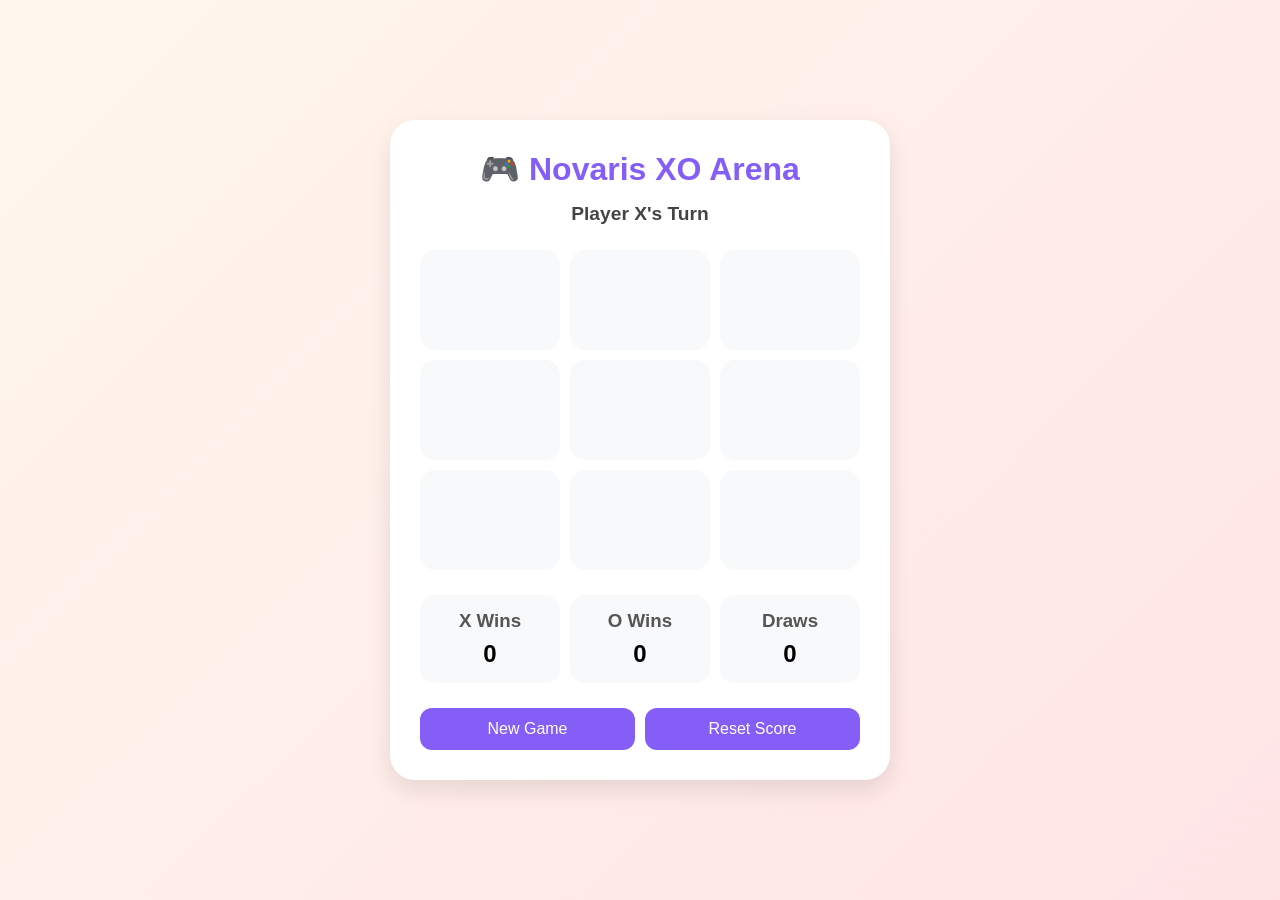
<file: index.html>
<!DOCTYPE html>
<html lang="en">
<head>
    <meta charset="UTF-8">
    <meta name="viewport" content="width=device-width, initial-scale=1.0">
    <title>Novaris XO Arena</title>

    <link rel="stylesheet" href="ttt.css">
</head>
<body>

    <div class="container">

        <h1>🎮 Novaris XO Arena</h1>

        <p id="status">Player X's Turn</p>

        <div class="board">

            <button class="cell" data-index="0"></button>
            <button class="cell" data-index="1"></button>
            <button class="cell" data-index="2"></button>

            <button class="cell" data-index="3"></button>
            <button class="cell" data-index="4"></button>
            <button class="cell" data-index="5"></button>

            <button class="cell" data-index="6"></button>
            <button class="cell" data-index="7"></button>
            <button class="cell" data-index="8"></button>

        </div>

        <div class="scoreboard">

            <div class="score-card">
                <h3>X Wins</h3>
                <span id="x-score">0</span>
            </div>

            <div class="score-card">
                <h3>O Wins</h3>
                <span id="o-score">0</span>
            </div>

            <div class="score-card">
                <h3>Draws</h3>
                <span id="draw-score">0</span>
            </div>

        </div>

        <div class="buttons">
            <button id="new-game">New Game</button>
            <button id="reset-score">Reset Score</button>
        </div>

    </div>

    <script src="ttt.js"></script>

</body>
</html>
</file>
<file: ttt.css>
* {
    margin: 0;
    padding: 0;
    box-sizing: border-box;
}

body {
    font-family: Arial, sans-serif;
    min-height: 100vh;

    display: flex;
    justify-content: center;
    align-items: center;

    background: linear-gradient(
        135deg,
        #FFF7ED,
        #FFE4E6
    );

    padding: 20px;
}

.container {
    width: 100%;
    max-width: 500px;

    background: white;

    padding: 30px;

    border-radius: 25px;

    box-shadow:
        0 10px 25px rgba(0,0,0,0.1);

    text-align: center;
}

h1 {
    color: #845EF7;
    margin-bottom: 15px;
}

#status {
    font-size: 1.2rem;
    font-weight: bold;

    color: #444;

    margin-bottom: 25px;
}

.board {
    display: grid;

    grid-template-columns:
        repeat(3, 1fr);

    gap: 10px;

    margin-bottom: 25px;
}

.cell {
    height: 100px;

    border: none;

    border-radius: 15px;

    background: #F8F9FA;

    font-size: 2.5rem;

    font-weight: bold;

    cursor: pointer;

    transition: 0.3s ease;
}

.cell:hover {
    background: #FFD93D;

    transform: scale(1.05);
}

.x {
    color: #FF6B6B;
}

.o {
    color: #4D96FF;
}

.win {
    background: #6BCB77 !important;

    color: white;
}

.scoreboard {
    display: flex;

    justify-content: space-between;

    gap: 10px;

    margin-bottom: 25px;
}

.score-card {
    flex: 1;

    background: #F8F9FA;

    padding: 15px;

    border-radius: 15px;
}

.score-card h3 {
    margin-bottom: 8px;

    color: #555;
}

.score-card span {
    font-size: 1.5rem;

    font-weight: bold;
}

.buttons {
    display: flex;

    gap: 10px;
}

.buttons button {
    flex: 1;

    border: none;

    padding: 12px;

    border-radius: 12px;

    background: #845EF7;

    color: white;

    font-size: 1rem;

    cursor: pointer;

    transition: 0.3s;
}

.buttons button:hover {
    transform: translateY(-3px);
}

@media (max-width: 500px) {

    .cell {
        height: 80px;
    }

    .scoreboard {
        flex-direction: column;
    }

    .buttons {
        flex-direction: column;
    }
}
</file>
